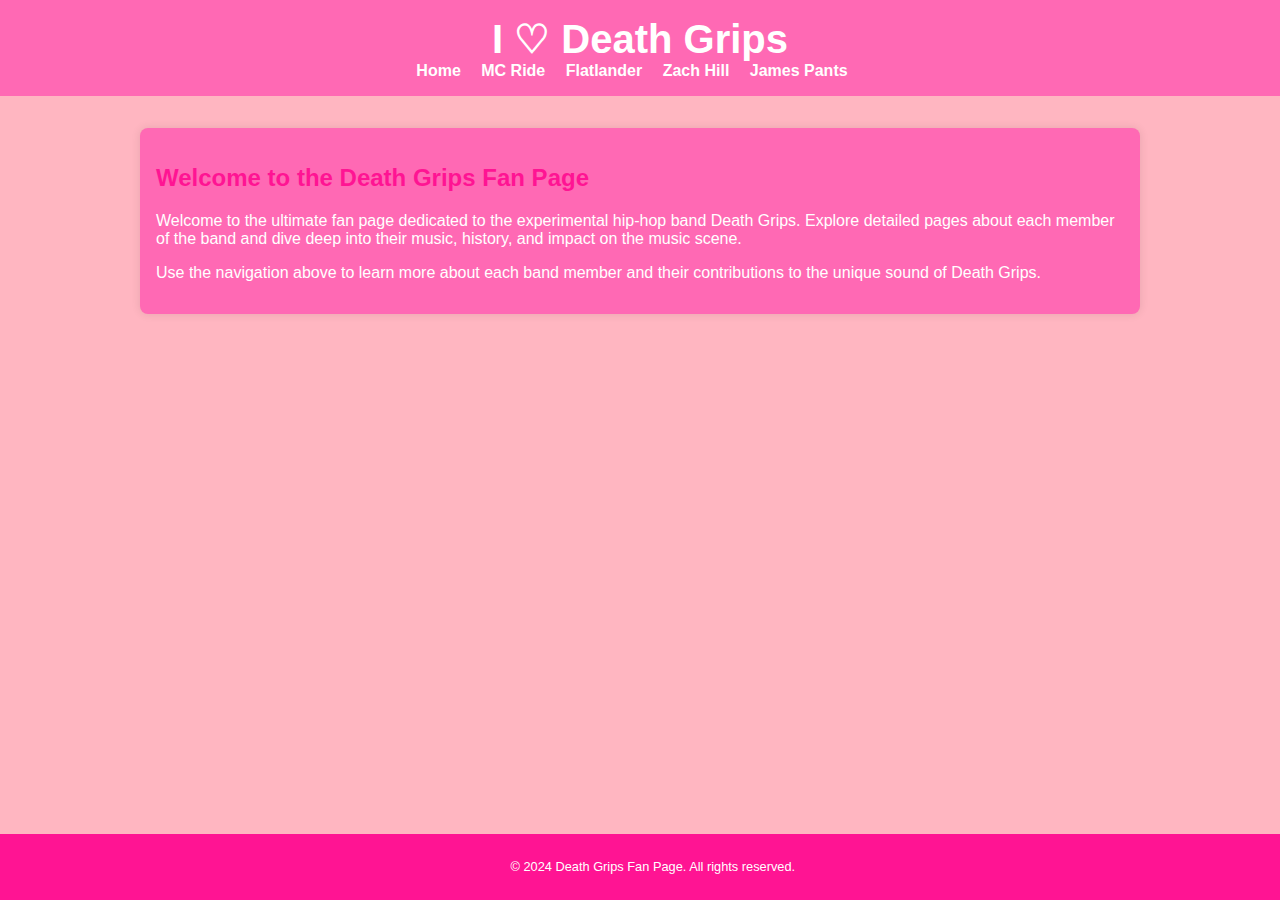
<file: index.html>
<!DOCTYPE html>
<html lang="en">
<head>
    <meta charset="UTF-8">
    <meta name="viewport" content="width=device-width, initial-scale=1.0">
    <title>I ♡ Death Grips</title>
    <link rel="stylesheet" href="styles.css">
</head>
<body>
    <header>
        <h1>I ♡ Death Grips</h1>
        <nav>
            <ul>
                <li><a href="index.html">Home</a></li>
                <li><a href="mc.html">MC Ride</a></li>
                <li><a href="flatlander.html">Flatlander</a></li>
                <li><a href="zach.html">Zach Hill</a></li>
                <li><a href="james.html">James Pants</a></li>
            </ul>
        </nav>
    </header>
    <main>
        <section>
            <h2>Welcome to the Death Grips Fan Page</h2>
            <p>Welcome to the ultimate fan page dedicated to the experimental hip-hop band Death Grips. Explore detailed pages about each member of the band and dive deep into their music, history, and impact on the music scene.</p>
            <p>Use the navigation above to learn more about each band member and their contributions to the unique sound of Death Grips.</p>
        </section>
    </main>
    <footer>
        <p>&copy; 2024 Death Grips Fan Page. All rights reserved.</p>
    </footer>
    <script src="script.js"></script>
</body>
</html>
</file>
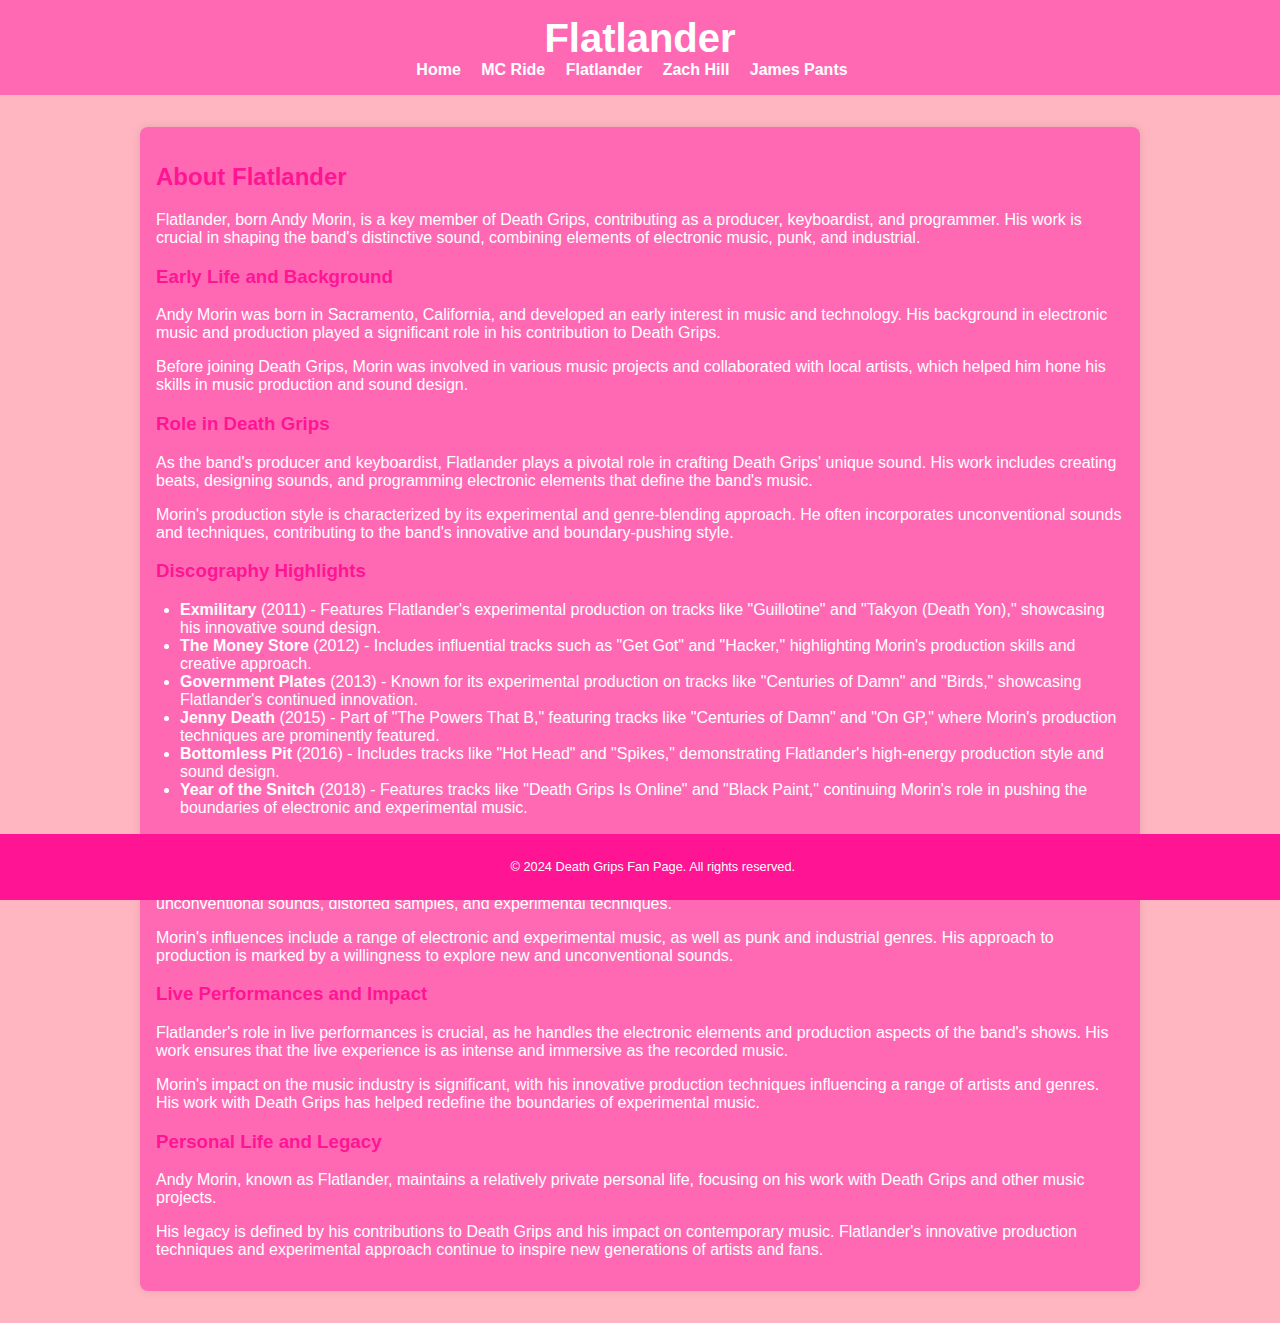
<file: flatlander.html>
<!DOCTYPE html>
<html lang="en">
<head>
    <meta charset="UTF-8">
    <meta name="viewport" content="width=device-width, initial-scale=1.0">
    <title>Flatlander - Death Grips</title>
    <link rel="stylesheet" href="styles.css">
</head>
<body>
    <header>
        <h1>Flatlander</h1>
        <nav>
            <ul>
                <li><a href="index.html">Home</a></li>
                <li><a href="mc.html">MC Ride</a></li>
                <li><a href="flatlander.html">Flatlander</a></li>
                <li><a href="zach.html">Zach Hill</a></li>
                <li><a href="james.html">James Pants</a></li>
            </ul>
        </nav>
    </header>
    <main>
        <section>
            <h2>About Flatlander</h2>
            <p>Flatlander, born Andy Morin, is a key member of Death Grips, contributing as a producer, keyboardist, and programmer. His work is crucial in shaping the band's distinctive sound, combining elements of electronic music, punk, and industrial.</p>
            
            <h3>Early Life and Background</h3>
            <p>Andy Morin was born in Sacramento, California, and developed an early interest in music and technology. His background in electronic music and production played a significant role in his contribution to Death Grips.</p>
            <p>Before joining Death Grips, Morin was involved in various music projects and collaborated with local artists, which helped him hone his skills in music production and sound design.</p>

            <h3>Role in Death Grips</h3>
            <p>As the band's producer and keyboardist, Flatlander plays a pivotal role in crafting Death Grips' unique sound. His work includes creating beats, designing sounds, and programming electronic elements that define the band's music.</p>
            <p>Morin's production style is characterized by its experimental and genre-blending approach. He often incorporates unconventional sounds and techniques, contributing to the band's innovative and boundary-pushing style.</p>

            <h3>Discography Highlights</h3>
            <ul>
                <li><strong>Exmilitary</strong> (2011) - Features Flatlander's experimental production on tracks like "Guillotine" and "Takyon (Death Yon)," showcasing his innovative sound design.</li>
                <li><strong>The Money Store</strong> (2012) - Includes influential tracks such as "Get Got" and "Hacker," highlighting Morin's production skills and creative approach.</li>
                <li><strong>Government Plates</strong> (2013) - Known for its experimental production on tracks like "Centuries of Damn" and "Birds," showcasing Flatlander's continued innovation.</li>
                <li><strong>Jenny Death</strong> (2015) - Part of "The Powers That B," featuring tracks like "Centuries of Damn" and "On GP," where Morin's production techniques are prominently featured.</li>
                <li><strong>Bottomless Pit</strong> (2016) - Includes tracks like "Hot Head" and "Spikes," demonstrating Flatlander's high-energy production style and sound design.</li>
                <li><strong>Year of the Snitch</strong> (2018) - Features tracks like "Death Grips Is Online" and "Black Paint," continuing Morin's role in pushing the boundaries of electronic and experimental music.</li>
            </ul>

            <h3>Musical Style and Influences</h3>
            <p>Flatlander's musical style is characterized by a fusion of electronic, punk, and industrial elements. His production work often features unconventional sounds, distorted samples, and experimental techniques.</p>
            <p>Morin's influences include a range of electronic and experimental music, as well as punk and industrial genres. His approach to production is marked by a willingness to explore new and unconventional sounds.</p>

            <h3>Live Performances and Impact</h3>
            <p>Flatlander's role in live performances is crucial, as he handles the electronic elements and production aspects of the band's shows. His work ensures that the live experience is as intense and immersive as the recorded music.</p>
            <p>Morin's impact on the music industry is significant, with his innovative production techniques influencing a range of artists and genres. His work with Death Grips has helped redefine the boundaries of experimental music.</p>

            <h3>Personal Life and Legacy</h3>
            <p>Andy Morin, known as Flatlander, maintains a relatively private personal life, focusing on his work with Death Grips and other music projects.</p>
            <p>His legacy is defined by his contributions to Death Grips and his impact on contemporary music. Flatlander's innovative production techniques and experimental approach continue to inspire new generations of artists and fans.</p>
        </section>
    </main>
    <footer>
        <p>&copy; 2024 Death Grips Fan Page. All rights reserved.</p>
    </footer>
    <script src="script.js"></script>
</body>
</html>
</file>
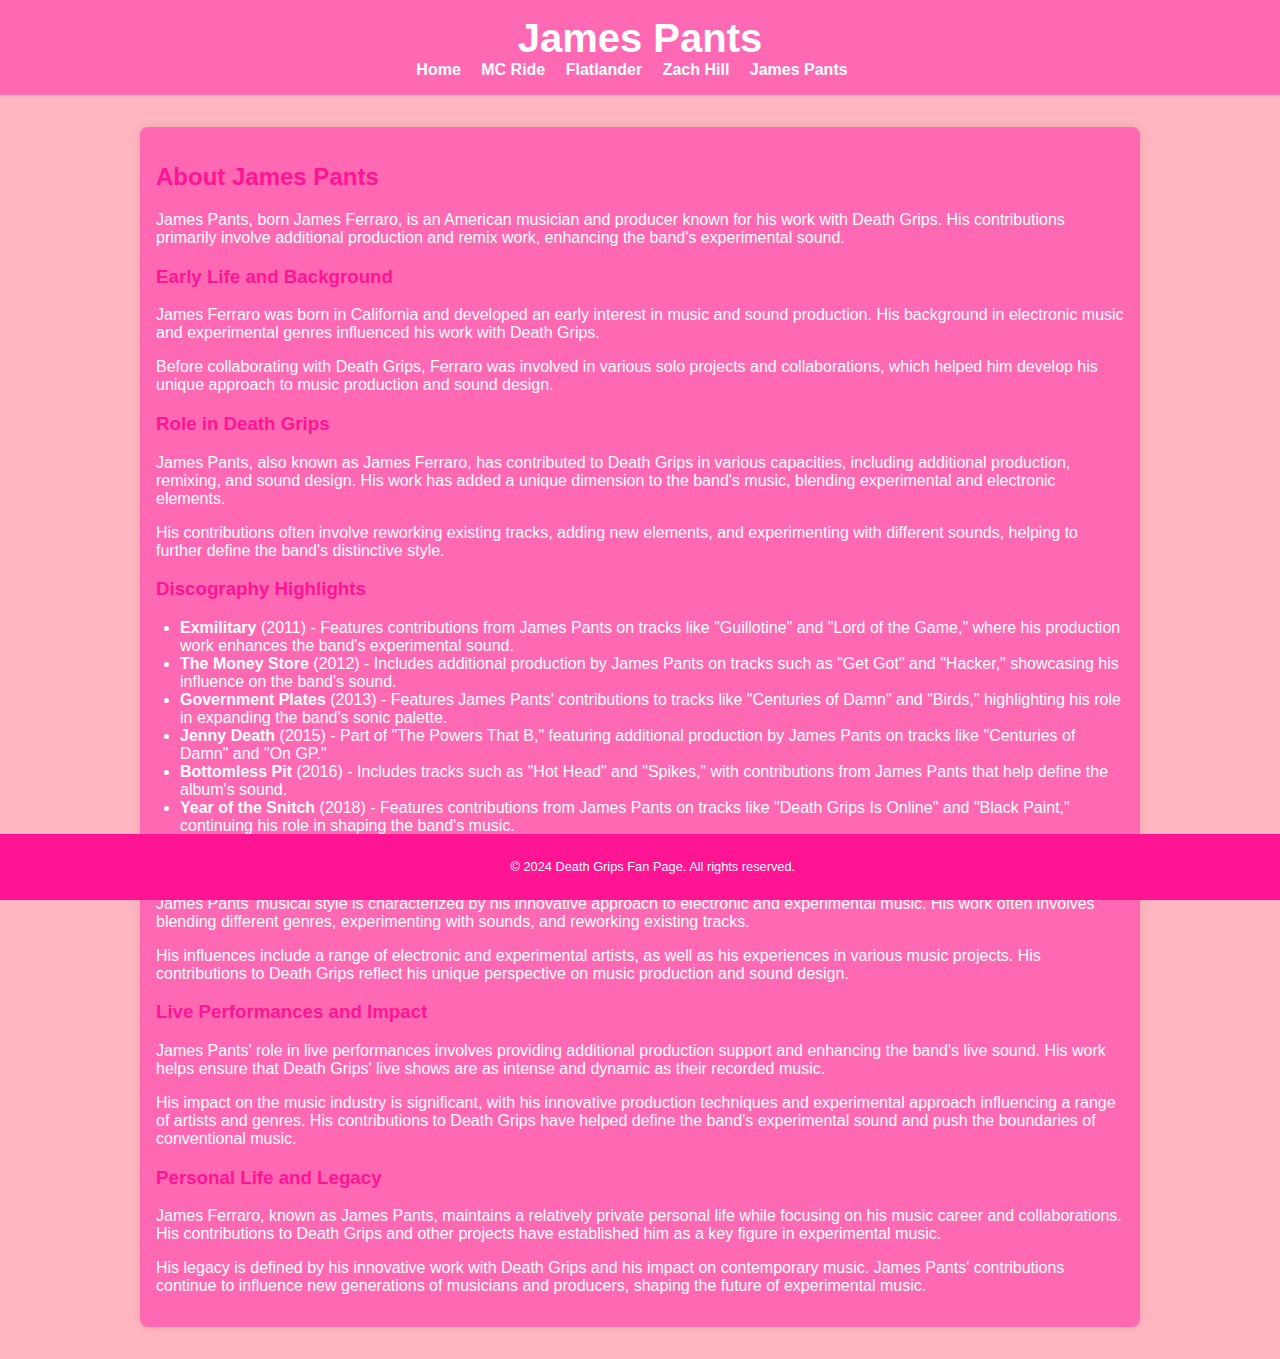
<file: james.html>
<!DOCTYPE html>
<html lang="en">
<head>
    <meta charset="UTF-8">
    <meta name="viewport" content="width=device-width, initial-scale=1.0">
    <title>James Pants - Death Grips</title>
    <link rel="stylesheet" href="styles.css">
</head>
<body>
    <header>
        <h1>James Pants</h1>
        <nav>
            <ul>
                <li><a href="index.html">Home</a></li>
                <li><a href="mc.html">MC Ride</a></li>
                <li><a href="flatlander.html">Flatlander</a></li>
                <li><a href="zach.html">Zach Hill</a></li>
                <li><a href="james.html">James Pants</a></li>
            </ul>
        </nav>
    </header>
    <main>
        <section>
            <h2>About James Pants</h2>
            <p>James Pants, born James Ferraro, is an American musician and producer known for his work with Death Grips. His contributions primarily involve additional production and remix work, enhancing the band's experimental sound.</p>
            
            <h3>Early Life and Background</h3>
            <p>James Ferraro was born in California and developed an early interest in music and sound production. His background in electronic music and experimental genres influenced his work with Death Grips.</p>
            <p>Before collaborating with Death Grips, Ferraro was involved in various solo projects and collaborations, which helped him develop his unique approach to music production and sound design.</p>

            <h3>Role in Death Grips</h3>
            <p>James Pants, also known as James Ferraro, has contributed to Death Grips in various capacities, including additional production, remixing, and sound design. His work has added a unique dimension to the band's music, blending experimental and electronic elements.</p>
            <p>His contributions often involve reworking existing tracks, adding new elements, and experimenting with different sounds, helping to further define the band's distinctive style.</p>

            <h3>Discography Highlights</h3>
            <ul>
                <li><strong>Exmilitary</strong> (2011) - Features contributions from James Pants on tracks like "Guillotine" and "Lord of the Game," where his production work enhances the band's experimental sound.</li>
                <li><strong>The Money Store</strong> (2012) - Includes additional production by James Pants on tracks such as "Get Got" and "Hacker," showcasing his influence on the band's sound.</li>
                <li><strong>Government Plates</strong> (2013) - Features James Pants' contributions to tracks like "Centuries of Damn" and "Birds," highlighting his role in expanding the band's sonic palette.</li>
                <li><strong>Jenny Death</strong> (2015) - Part of "The Powers That B," featuring additional production by James Pants on tracks like "Centuries of Damn" and "On GP."</li>
                <li><strong>Bottomless Pit</strong> (2016) - Includes tracks such as "Hot Head" and "Spikes," with contributions from James Pants that help define the album's sound.</li>
                <li><strong>Year of the Snitch</strong> (2018) - Features contributions from James Pants on tracks like "Death Grips Is Online" and "Black Paint," continuing his role in shaping the band's music.</li>
            </ul>

            <h3>Musical Style and Influences</h3>
            <p>James Pants' musical style is characterized by his innovative approach to electronic and experimental music. His work often involves blending different genres, experimenting with sounds, and reworking existing tracks.</p>
            <p>His influences include a range of electronic and experimental artists, as well as his experiences in various music projects. His contributions to Death Grips reflect his unique perspective on music production and sound design.</p>

            <h3>Live Performances and Impact</h3>
            <p>James Pants' role in live performances involves providing additional production support and enhancing the band's live sound. His work helps ensure that Death Grips' live shows are as intense and dynamic as their recorded music.</p>
            <p>His impact on the music industry is significant, with his innovative production techniques and experimental approach influencing a range of artists and genres. His contributions to Death Grips have helped define the band's experimental sound and push the boundaries of conventional music.</p>

            <h3>Personal Life and Legacy</h3>
            <p>James Ferraro, known as James Pants, maintains a relatively private personal life while focusing on his music career and collaborations. His contributions to Death Grips and other projects have established him as a key figure in experimental music.</p>
            <p>His legacy is defined by his innovative work with Death Grips and his impact on contemporary music. James Pants' contributions continue to influence new generations of musicians and producers, shaping the future of experimental music.</p>
        </section>
    </main>
    <footer>
        <p>&copy; 2024 Death Grips Fan Page. All rights reserved.</p>
    </footer>
    <script src="script.js"></script>
</body>
</html>
</file>
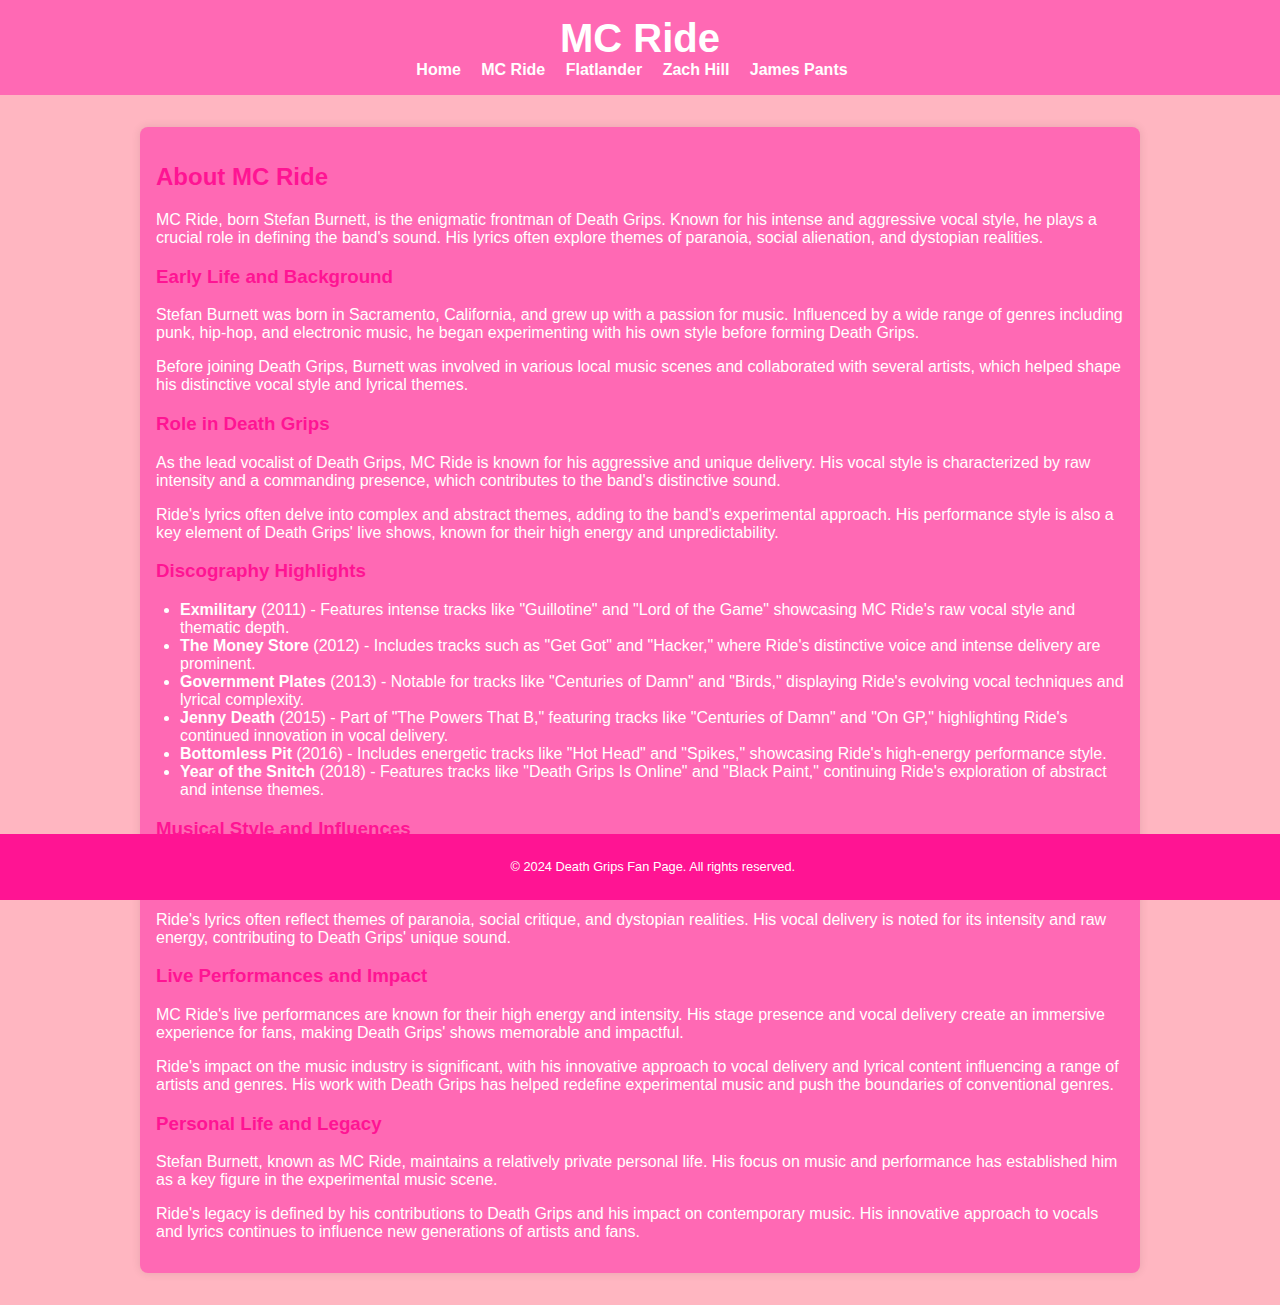
<file: mc.html>
<!DOCTYPE html>
<html lang="en">
<head>
    <meta charset="UTF-8">
    <meta name="viewport" content="width=device-width, initial-scale=1.0">
    <title>MC Ride - Death Grips</title>
    <link rel="stylesheet" href="styles.css">
</head>
<body>
    <header>
        <h1>MC Ride</h1>
        <nav>
            <ul>
                <li><a href="index.html">Home</a></li>
                <li><a href="mc.html">MC Ride</a></li>
                <li><a href="flatlander.html">Flatlander</a></li>
                <li><a href="zach.html">Zach Hill</a></li>
                <li><a href="james.html">James Pants</a></li>
            </ul>
        </nav>
    </header>
    <main>
        <section>
            <h2>About MC Ride</h2>
            <p>MC Ride, born Stefan Burnett, is the enigmatic frontman of Death Grips. Known for his intense and aggressive vocal style, he plays a crucial role in defining the band's sound. His lyrics often explore themes of paranoia, social alienation, and dystopian realities.</p>
            
            <h3>Early Life and Background</h3>
            <p>Stefan Burnett was born in Sacramento, California, and grew up with a passion for music. Influenced by a wide range of genres including punk, hip-hop, and electronic music, he began experimenting with his own style before forming Death Grips.</p>
            <p>Before joining Death Grips, Burnett was involved in various local music scenes and collaborated with several artists, which helped shape his distinctive vocal style and lyrical themes.</p>

            <h3>Role in Death Grips</h3>
            <p>As the lead vocalist of Death Grips, MC Ride is known for his aggressive and unique delivery. His vocal style is characterized by raw intensity and a commanding presence, which contributes to the band's distinctive sound.</p>
            <p>Ride's lyrics often delve into complex and abstract themes, adding to the band's experimental approach. His performance style is also a key element of Death Grips' live shows, known for their high energy and unpredictability.</p>

            <h3>Discography Highlights</h3>
            <ul>
                <li><strong>Exmilitary</strong> (2011) - Features intense tracks like "Guillotine" and "Lord of the Game" showcasing MC Ride's raw vocal style and thematic depth.</li>
                <li><strong>The Money Store</strong> (2012) - Includes tracks such as "Get Got" and "Hacker," where Ride's distinctive voice and intense delivery are prominent.</li>
                <li><strong>Government Plates</strong> (2013) - Notable for tracks like "Centuries of Damn" and "Birds," displaying Ride's evolving vocal techniques and lyrical complexity.</li>
                <li><strong>Jenny Death</strong> (2015) - Part of "The Powers That B," featuring tracks like "Centuries of Damn" and "On GP," highlighting Ride's continued innovation in vocal delivery.</li>
                <li><strong>Bottomless Pit</strong> (2016) - Includes energetic tracks like "Hot Head" and "Spikes," showcasing Ride's high-energy performance style.</li>
                <li><strong>Year of the Snitch</strong> (2018) - Features tracks like "Death Grips Is Online" and "Black Paint," continuing Ride's exploration of abstract and intense themes.</li>
            </ul>

            <h3>Musical Style and Influences</h3>
            <p>MC Ride's musical style is characterized by a fusion of aggressive vocal techniques and complex lyrical themes. His influences include a wide range of genres, including punk rock, hip-hop, and industrial music.</p>
            <p>Ride's lyrics often reflect themes of paranoia, social critique, and dystopian realities. His vocal delivery is noted for its intensity and raw energy, contributing to Death Grips' unique sound.</p>

            <h3>Live Performances and Impact</h3>
            <p>MC Ride's live performances are known for their high energy and intensity. His stage presence and vocal delivery create an immersive experience for fans, making Death Grips' shows memorable and impactful.</p>
            <p>Ride's impact on the music industry is significant, with his innovative approach to vocal delivery and lyrical content influencing a range of artists and genres. His work with Death Grips has helped redefine experimental music and push the boundaries of conventional genres.</p>

            <h3>Personal Life and Legacy</h3>
            <p>Stefan Burnett, known as MC Ride, maintains a relatively private personal life. His focus on music and performance has established him as a key figure in the experimental music scene.</p>
            <p>Ride's legacy is defined by his contributions to Death Grips and his impact on contemporary music. His innovative approach to vocals and lyrics continues to influence new generations of artists and fans.</p>
        </section>
    </main>
    <footer>
        <p>&copy; 2024 Death Grips Fan Page. All rights reserved.</p>
    </footer>
    <script src="script.js"></script>
</body>
</html>
</file>
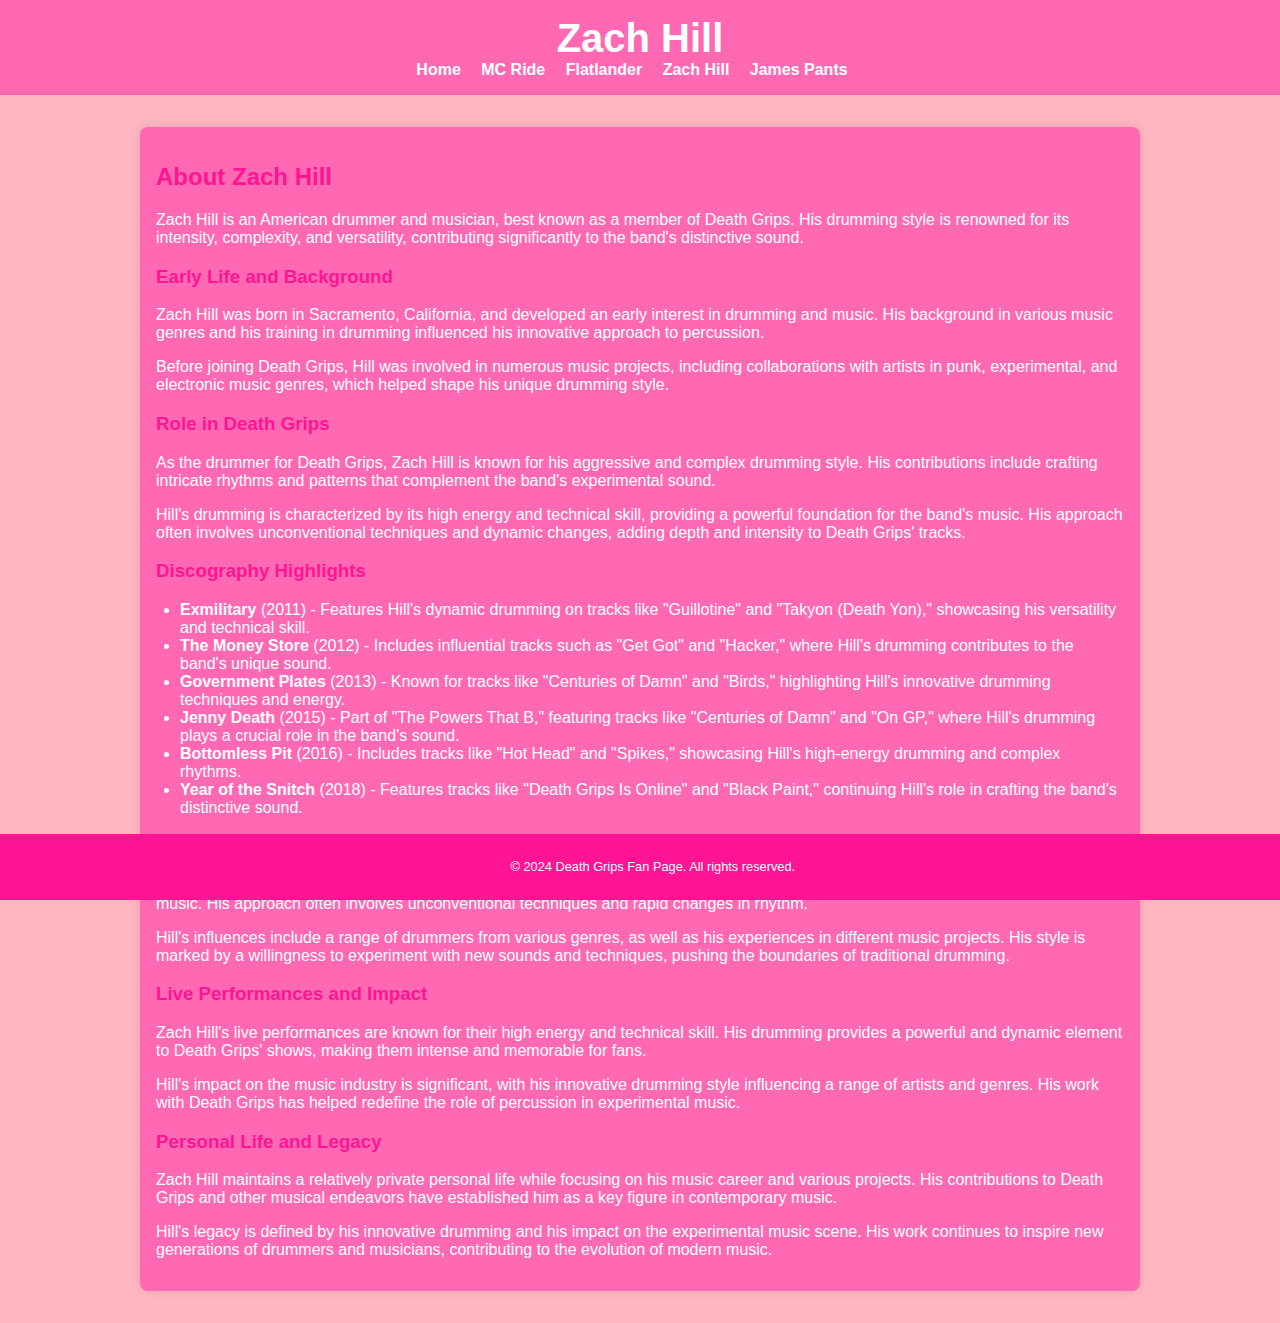
<file: zach.html>
<!DOCTYPE html>
<html lang="en">
<head>
    <meta charset="UTF-8">
    <meta name="viewport" content="width=device-width, initial-scale=1.0">
    <title>Zach Hill - Death Grips</title>
    <link rel="stylesheet" href="styles.css">
</head>
<body>
    <header>
        <h1>Zach Hill</h1>
        <nav>
            <ul>
                <li><a href="index.html">Home</a></li>
                <li><a href="mc.html">MC Ride</a></li>
                <li><a href="flatlander.html">Flatlander</a></li>
                <li><a href="zach.html">Zach Hill</a></li>
                <li><a href="james.html">James Pants</a></li>
            </ul>
        </nav>
    </header>
    <main>
        <section>
            <h2>About Zach Hill</h2>
            <p>Zach Hill is an American drummer and musician, best known as a member of Death Grips. His drumming style is renowned for its intensity, complexity, and versatility, contributing significantly to the band's distinctive sound.</p>
            
            <h3>Early Life and Background</h3>
            <p>Zach Hill was born in Sacramento, California, and developed an early interest in drumming and music. His background in various music genres and his training in drumming influenced his innovative approach to percussion.</p>
            <p>Before joining Death Grips, Hill was involved in numerous music projects, including collaborations with artists in punk, experimental, and electronic music genres, which helped shape his unique drumming style.</p>

            <h3>Role in Death Grips</h3>
            <p>As the drummer for Death Grips, Zach Hill is known for his aggressive and complex drumming style. His contributions include crafting intricate rhythms and patterns that complement the band's experimental sound.</p>
            <p>Hill's drumming is characterized by its high energy and technical skill, providing a powerful foundation for the band's music. His approach often involves unconventional techniques and dynamic changes, adding depth and intensity to Death Grips' tracks.</p>

            <h3>Discography Highlights</h3>
            <ul>
                <li><strong>Exmilitary</strong> (2011) - Features Hill's dynamic drumming on tracks like "Guillotine" and "Takyon (Death Yon)," showcasing his versatility and technical skill.</li>
                <li><strong>The Money Store</strong> (2012) - Includes influential tracks such as "Get Got" and "Hacker," where Hill's drumming contributes to the band's unique sound.</li>
                <li><strong>Government Plates</strong> (2013) - Known for tracks like "Centuries of Damn" and "Birds," highlighting Hill's innovative drumming techniques and energy.</li>
                <li><strong>Jenny Death</strong> (2015) - Part of "The Powers That B," featuring tracks like "Centuries of Damn" and "On GP," where Hill's drumming plays a crucial role in the band's sound.</li>
                <li><strong>Bottomless Pit</strong> (2016) - Includes tracks like "Hot Head" and "Spikes," showcasing Hill's high-energy drumming and complex rhythms.</li>
                <li><strong>Year of the Snitch</strong> (2018) - Features tracks like "Death Grips Is Online" and "Black Paint," continuing Hill's role in crafting the band's distinctive sound.</li>
            </ul>

            <h3>Musical Style and Influences</h3>
            <p>Zach Hill's drumming style is known for its complexity and intensity, incorporating elements from punk, experimental, and electronic music. His approach often involves unconventional techniques and rapid changes in rhythm.</p>
            <p>Hill's influences include a range of drummers from various genres, as well as his experiences in different music projects. His style is marked by a willingness to experiment with new sounds and techniques, pushing the boundaries of traditional drumming.</p>

            <h3>Live Performances and Impact</h3>
            <p>Zach Hill's live performances are known for their high energy and technical skill. His drumming provides a powerful and dynamic element to Death Grips' shows, making them intense and memorable for fans.</p>
            <p>Hill's impact on the music industry is significant, with his innovative drumming style influencing a range of artists and genres. His work with Death Grips has helped redefine the role of percussion in experimental music.</p>

            <h3>Personal Life and Legacy</h3>
            <p>Zach Hill maintains a relatively private personal life while focusing on his music career and various projects. His contributions to Death Grips and other musical endeavors have established him as a key figure in contemporary music.</p>
            <p>Hill's legacy is defined by his innovative drumming and his impact on the experimental music scene. His work continues to inspire new generations of drummers and musicians, contributing to the evolution of modern music.</p>
        </section>
    </main>
    <footer>
        <p>&copy; 2024 Death Grips Fan Page. All rights reserved.</p>
    </footer>
    <script src="script.js"></script>
</body>
</html>
</file>
<file: styles.css>
/* Global Styles */
body {
    font-family: 'Arial', sans-serif;
    color: #ffffff;
    background-color: #ffb6c1; /* Light Pink */
    margin: 0;
    padding: 0;
}

header {
    background-color: #ff69b4; /* Hot Pink */
    padding: 1em;
    text-align: center;
}

header h1 {
    margin: 0;
    font-size: 2.5em;
}

nav ul {
    list-style: none;
    padding: 0;
    margin: 0;
}

nav ul li {
    display: inline;
    margin-right: 1em;
}

nav ul li a {
    text-decoration: none;
    color: #ffffff;
    font-weight: bold;
}

nav ul li a:hover {
    text-decoration: underline;
}

main {
    padding: 2em;
    max-width: 1000px;
    margin: 0 auto;
}

h2, h3 {
    color: #ff1493; /* Deep Pink */
}

section {
    background-color: #ff69b4; /* Hot Pink */
    padding: 1em;
    border-radius: 8px;
    box-shadow: 0 0 10px rgba(0, 0, 0, 0.1);
}

ul {
    padding-left: 1.5em;
}

footer {
    background-color: #ff1493; /* Deep Pink */
    color: #ffffff;
    text-align: center;
    padding: 1em;
    position: fixed; /* Fixes the footer to the bottom of the viewport */
    bottom: 0;
    width: 100%;
    font-size: 0.8em; /* Smaller font size */
}

/* Responsive Design */
@media (max-width: 600px) {
    header h1 {
        font-size: 2em;
    }

    nav ul li {
        display: block;
        margin-bottom: 0.5em;
    }

    nav ul li a {
        font-size: 1.2em;
    }
}
</file>
